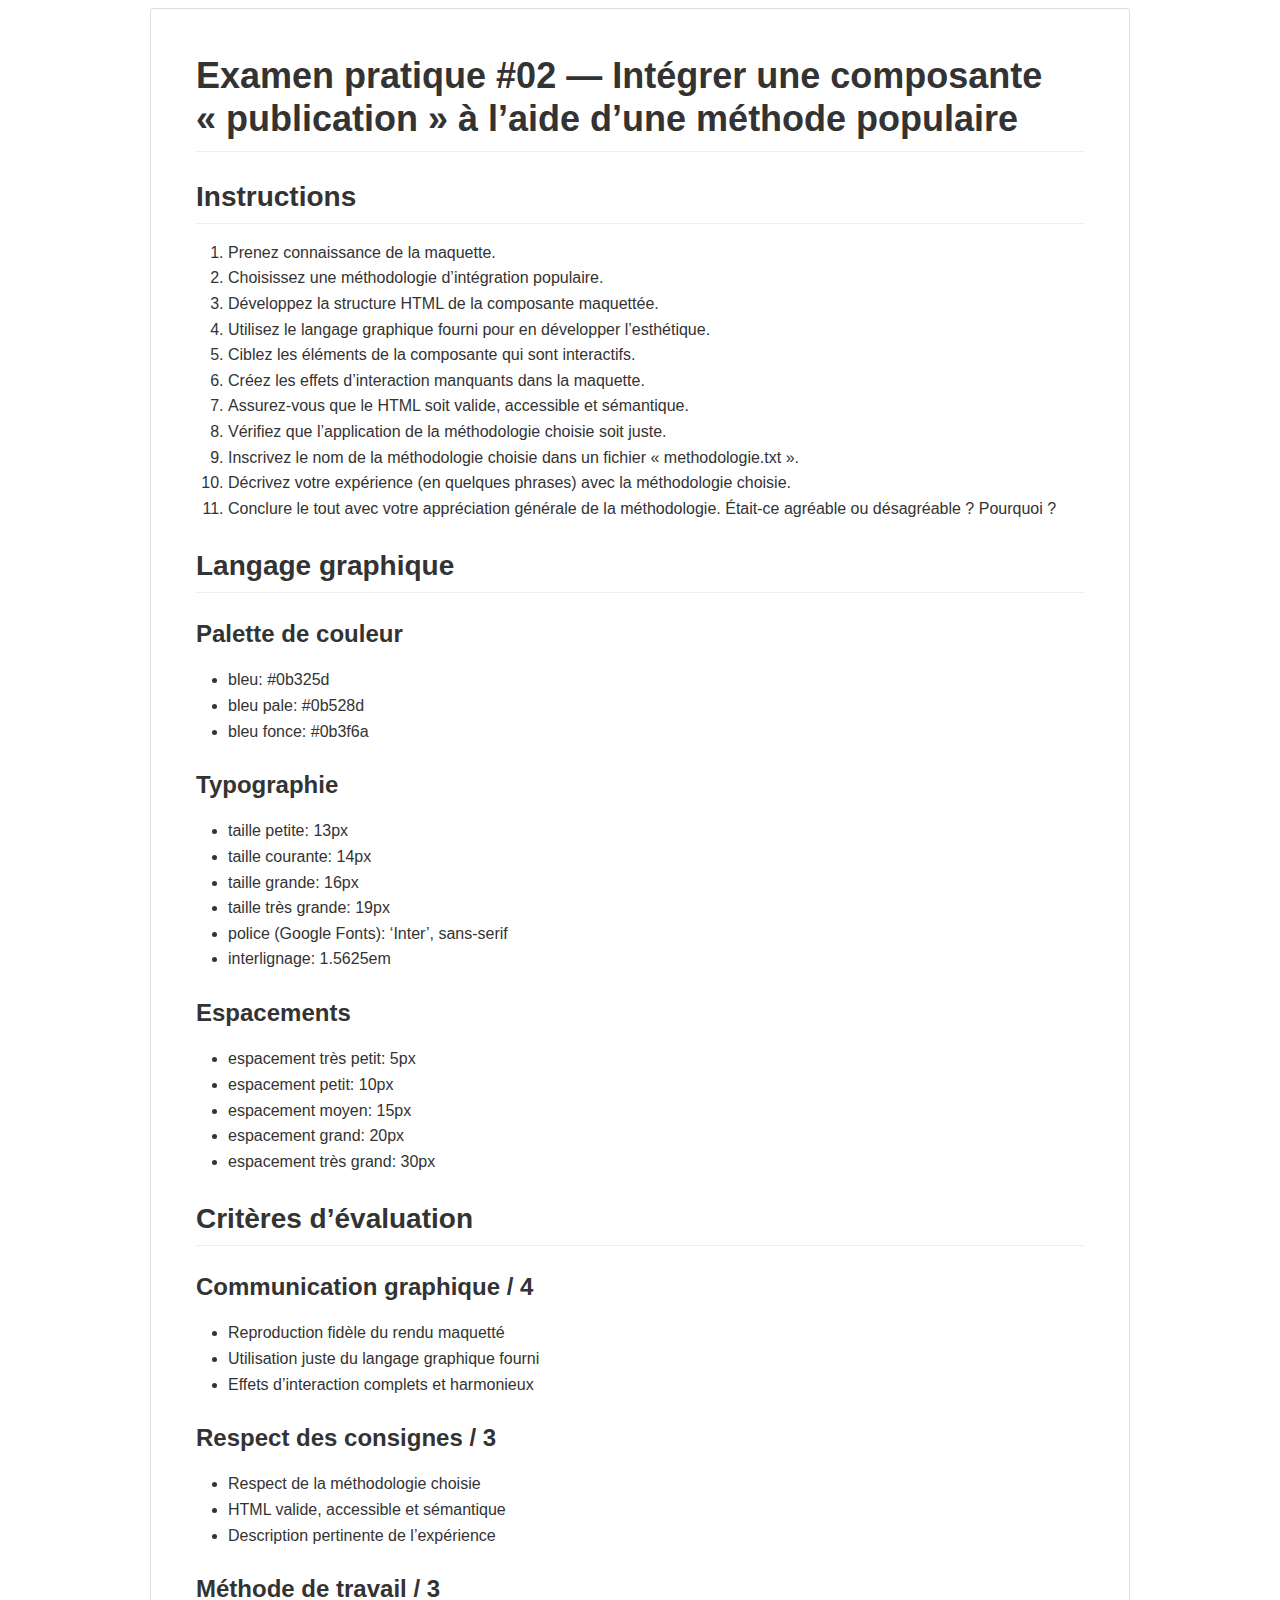
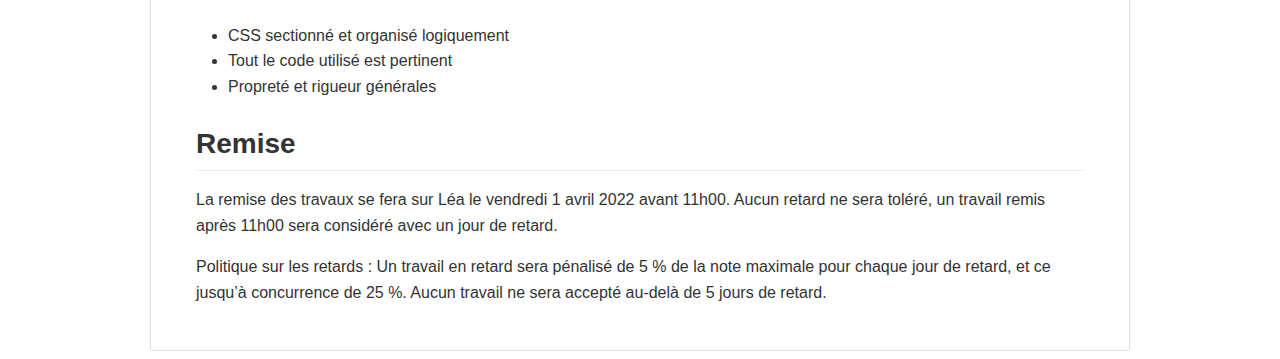
<file: instructions.html>
<!DOCTYPE html>
<html xmlns="http://www.w3.org/1999/xhtml" lang xml:lang>
<head>
  <meta charset="utf-8" />
  <meta name="generator" content="pandoc" />
  <meta name="viewport" content="width=device-width, initial-scale=1.0, user-scalable=yes" />
  <title>instructions</title>
  <style>
    code{white-space: pre-wrap;}
    span.smallcaps{font-variant: small-caps;}
    span.underline{text-decoration: underline;}
    div.column{display: inline-block; vertical-align: top; width: 50%;}
    div.hanging-indent{margin-left: 1.5em; text-indent: -1.5em;}
    ul.task-list{list-style: none;}
    .display.math{display: block; text-align: center; margin: 0.5rem auto;}
  </style>
  <style type="text/css">@font-face {
font-family: octicons-anchor;
src: url(data:application/octet-stream; charset=utf-8;base64,d09GRgABAAAAAF3EABAAAAAAq9QAAQAAAAAAAAAAAAAAAAAAAAAAAAAAAABGRlRNAAABbAAAABoAAAAceW5rY0dERUYAAAGIAAAAHQAAAB4AJwC1T1MvMgAAAagAAABLAAAAYLDF2ZxjbWFwAAAB9AAAASUAAAKK/hv96GN2dCAAAAMcAAAAEwAAACQAs//[base64]/YeBkCGfgb2BgYESoZlBgYAQAoLwJ5AB4nM3QzyvDcRzH8c93M8e9dlJKUbTk6C9wlpLU/gHUchAHpbioiQOJRORHykGi5ODgIL+mJaJobQ4zv2qSem4lv9J8bHJwX3nX+/3uXe8e73obY9wmn2XGsdU4ITs5ubnICdoeMHXGY0r8bf5FXHgppYIqqqmnkWZaCdJBFz30M8AQI4wyzgRTzDDHEiusscEmW2wT5ohjLoiRIJX2ZPqyWWNyrsGDj3Iq8VNDA00ErNtOJ930EmKQYeuOWXeSaWZZsO4q6z/uARHrnhLlkmTa+Xbj8/EWn8fn9rn0qQ+9602vetGzMkoLPelRD0rpXne61Y2uldSVEoorpqjOdaYTRXSosPa1p13taNlbm/9PIcIpNr+447LF9XehUJf/T3wBefOgiAAAAHicY2DAApigMPz/[base64]/0wKKckrBL9OL8gS34hC02Ugv4CZLbpWzZxKEjIhFBQbyeL8HJbS/oGOGO70nf9AVt7Xo4M9i1gX6L8oomnEpfy6SRKmApbYmISzukzMER6V0ooHzZogkl2NRpp/sspx0IvoG2Ap8pQSMxtaj6E9Oa49plcxT7SfVyLqbSW/QKTHDgdyDcSIaclyRemsExJWHAyKGVyI4MG6mK6VNepxW8pRkvXBt/6YxKHOpPT2WRbEOaftm0aEbFmYxLvbBh0awCUQg649zl1wGk7dMMr3awmsHKojlcM5+ERCACXeilWScQUSBoFkGzaF6197w412v4KzRzKJ9Y9IZqb3vt3XTTMLG/kOyfVbE25+x78dwcEhjaNFfhmkUl2/EZfszgQfoyMpEtdbyYgwdv7Qj5ZbVlU+K1ITbSc34FrcA7Pjxpwf4Wdl9O1SkJjDVtQSJaDmmbfV3Xk1wtKC3WMu6eR3PSFi5No/imoDiwRQD1f83P69qsZttREJ8tVOhxxbiAMC3Ct4WKRUsq1lkuI84sz6k4y/JNFedYvqXiPMvzKi6wNFQ8wfJtFRdZvqPiSZYfKDmMOxUCRFiKKukPuEEsKo8dLo8OH6aHlbHD1dHho/TwXaXRTOU1/HsP/r0LuwT8Y2nCP5YX4B9LCf9YrsA/liX4x3IV/rF8H/6xXIN/LJUS9aRMLQW184Fw2AQnSSVaT3GtVhVZFbLQhRfRAC1xShZlWJM8Ef+VYbD366PU6st0sRzn9SXXwyBjBz8cj8zx40tKXEns/Qg83T2uBN15onLe15b/[base64]/OgylFrYqjX/Wpc1RfRgLdG253x7a2X2SdybiuqVU681FZ0rRJBMRcLrD3OQVqqVAXVGVXYMLpcXBKlXkWTpNc1MDQw/1+jFFv/V/Wx+Txf6hIjZCzfpj+w0eVgDP1vsv+mHARg4MfI5RZcXkqbE78M0IcLVbqMXvz4lP07mLn64gJdAb6r6CpEm6PmIq6iic/[base64]/TxBT/0gQUx+rp5O5zPCHl12h4iFlVzpPht8U6x+KomNOAAAAAAEAAf//AA94nN2925MbWZofds7JzHPynsgE8gKgClUFgABZxQsKKADdZJFEsy8sVneRPTOs5rK7Z6arOeJwbjUc9q5Wq5WtVaxthR2WrVDEPsixDlsPlq3wStrVSPtiO+ywZYf94gdHOEJh/w1+cIRDjlCENP59JxNVIJtz29VKu0ahcAcy85zvfN/v992SCWYwxtpsgXvFthdDPDPw4gkTnItjJgR/bOIRP2JMScvEx4zYUunOZDpJh5NpzyjSJFksjOuMcXxXsgP8pay9KCTnd+nFF/gl/h28l7LGZQNfnWVpQ0k1GA6me7PJOM/SvflsctsxrXbbMh3HtnCxDzxl226WeratPGlxbkmmt/GT/4fts4fMYhuLNezaAefsLjbB+Au8T9uxmJXQduZq3pur/VlSzJLtGf7o2JjE9w/w/YgN2Q4bL665Shj8Ht4TBhNP8AluGvyEmZZlHjPTtD5hlmk9iLPW5bwmVWtnNi73P+1N9SHks+necNDryrSRZ/gbpZO93dl8piay21yrS493uCfnlm17Xs0SwuYJt0WvI1oP48B2E4lL4trBmiNdpUJXOobpK86Vb/Z97BbmhVX7THPkYc832UV2mf17i7+KsTPsuyzwfC/wnzOXRcqNTupcMWkpeZJwi5mGZZ7EHMfGDXFCA1jj7ITVmBfUvBMWOnZ4zHzm2L6DZ6H9mNmhfeT7tm2al3e2L10cDi70e92tzfVW0Uj8yI/CwPZsz3VMZaokrjVUvjPvTSdTDMj87L+xw9Ohmva6N/neDT5WvZQkBgKTTgpZXmay4zi+lPu4+klnNutIPCuv8kD69OaBvINnBzMaBxPj8M8w9/dZh3XZgG2zR4uHa+1Ws4hrUUjSGUjFD5mBHTPUc8irqeQpRsKU1im+b5vMfsIERkSYTxhJ1CNmWfwTxi3+IKZLq9msOWodU4wZTlWKie5O9+bT4RTzrF/L53gox3vdDP8z/PcLmcjy3/flRhgm+nrfV4aXeIbyVx/YGFYDc3wYXg3L4zmf1xDH89uL32LSMA1pPmemZ5jeKbNs64sE8+lDHvTsCZo9gQmVAqs0YKEbhCeQCtfx3BPmRLZzDAmp2VENzxyaTsc+qkWmOdCzuNFZ10MGyalH27VLYeCfT2W9mkpFU5X3MJG9+XidYy4xvTTFmL1U/9O0lhOZJL7vb2PScMFSK/DiHQyHLLa3Z5g+TOZsRjN6IM9l+TMcs4S09rACr7EJm/PxIrZwSDxmvG7cqyexYd19//fdD39l8T1mG8KxnzEzqkdm/fmZsCvmGMo5SZeinfOExSyJz2Q84zUWmbXohNUL3nDrjRNs0gtcknppaamXli9J6q3HzAqto/bi+7Q1wxbP/1Vs7vHi+t7eaHT5slJ7c+jA6Wgymox3L1+7fO3qldWlt9FZa2aNWuh7ylVuI46bNFF6RvIhZimfvLre1nlvOVk0l8NqXaZ4cr/fTw7kSJ6vvtmM1t82zWYfs5hg9jr95frDxOr529brsiMlcxhN5WeQ3KU+qrOcXWJXMZO/t/g7u9sC43E4gJq7t879u3g/qUUJjhtKJ6xhnKCdOLQTqXPBOEbSwag7NsS6wQ0TYl1wyLNF8mym3IpNC2Ma+PVjDHjgxwGe1f3HzK/7R41GrVbqqsl4hFG7vHNpeKG32VlrNXKo47RWr0GYXqO19AjS+GBESNxpdPLqX2svNazGMp9PxniSTuY9lU5IwotiW9/25ZY8u46Mrf72ltGfVRqss1RleEUrOwnFPpsZk0qPfcYOWQEtPmJ77PHioyTyDKikQwiXeEEa6QWZnRfMlOYLZjNH2c4TjLsypHriQgaZ8Qh3BvuEbNqDVnMPgkMDAInZal5uXe43L3h0iFBhIe91ob/mg/ksn43zW2I8ydT4FofZusol3utKBeOVDcYNqLRG91fsoBHlTdu0ZKgKDJdlcOuyH3jSsGuG4UlbyMQMw04Y7tl+FMta5tuOJ1whDEN4N4Xj0FeAGoSlAtVJ0xQ2mY6ZdF0DR31RH/f3Fs9CfKjfW2sHiinliMOIywPmcMUd0t8mV+Yp1DUM8inpCyFd0t/cEbDPho0h8LiNn7YtmO3lUFy6RMNw6fKly0mex/[base64]/[base64]/RxPhYqb5fq9lGTfm26ya41Dw3oFnrJNt2S3mutBt2HybTpuOpdBodz9PFk+XxeICGEDKbMxyQBWk7pcn64nUHxH/pA+rNycj+/APa1gfU+SkH1MEBzV49IFwyjcdf1dNttgG7OySry26w2+xtdpe9zx6wr7FHWEHfZEwDgMpeEATICemTlqxeg9KclhoTu70C7+gzw/K9db7yHTqSIb40rH5rn2xJXyb+vt+XHX+fwAKg00Oprw+1tsT7sFD9EgrifqlUtRnCQkz0J6Bkk4TUK107+tWkXKfypUuJHXE5gLxaGAkahd3FVVgDW1mAg9wFBTh8DfVhxHzieHLLVMXOPFfD+TWeK9yraWllaQjmwEVXosjyvAD/VuRrRIvr/iyKTM8z6T/aukPASN5Z4ljaF+B14krsrcUtjcnSBhkr7mOPDkFtwEi4OLG0tj+2SNs/Jp1x5HmMeZEHk4ZfcCaSuE6+nI1JPoWxmtNOzid0g7HXe5NsF45jRFESRYbj3E/[base64]/v6ERrwnTaT6DNALjP2O1KI5rz9KlPDCZc2XT4AIWuDZYmwu85BPO9FkQ+oBHYZNHtRBINGb1Rlz/HEY3sRoJoBfssHWMO4tEyWJAvD94aWvyOW0uqsXP/2S293ix6PfX1hoNkuEpQMu1q0Qy+8M+sC5B3bWNNYgHrYYSwHl1r05yUcl66zWyTmpqTmoJ13zlnmRHA+E9aNnJchUkMilKVVLd+AVm7nw54G7/XHXYNn0M5lD7Fc7nsgO2dhuS8geLv/fVD+60CoDawH+Ly3DM8Q3uKvPwMnchXR7H8sfgmr5pgEX4sD/BKYbNDMJT8AIzlMTxYDJBOUBzhHOqsZ46Zcq1lXsKEamRQwKyKQF0pP0k5i5j7jHuXBpUlx3t7NBoPvzaVz5895133t65vXMLIGFy9coQlM/reJ3Oei3So5e8PHrrfDafTfZu8flsPhhqCjLJd4Elerf4ZDAc5LvTHu6Gsid7Suq/0WS+izEnp00DfJgAx3ieTbJydAH/6GIQ+MPFwIVLzzKEtSFMXCzCFwAgCrr1zSQSpGgtwwAqEqKaAfkGvWpYAiNPKInzdaUUviSsfkKYkpM7yZaCrzcTThvEJEm9QVb5d/45LNl9rbk6bLjoJ7Ew7i65BiOISrrdeEzI6yhuTPdL3Z4Be17jA4zLjAxaPh8CKXah4WnpX71gmmumeQEoKpJrF9b6hhm5QHyHy9fxsnOhv3bBcCMz81mFJx5CWsjq3lxctzhkAFrmueQmtCU/1bDolb2pQcuWjCWABLGIR0o1dioK/hKzu6/HCjavs09Ubv9lO0fbJe29yfrsfyuVylHEPUtZEEWpgOuesWp3Am7ahmmfAr4YdrVX0O8W9HuI1UsI8MTnej9xt9zR9uL+y78H6f1j/eDjxaWtrcAn4LLV3wLp7bSLrIF1728Gm6WFwBGpblxT2Q7QO8kw0AQWPg3Inp6pl7nvfgFMUIyACPoVHQPD7cht/Vjz2eWg8bN1nbFiAesgyNSxpUexvSuwzUk1A7PbHOh7Ch6licMBfgU/xrnkXa5xh4L1hrA3kqRhSrumMRj5HB/ij+akC9xFqOt3Fn/j9nUlzNC/dUMaZhCJwzwU/qyPtXAPusa1LZhYxaB5bVr7sM1ggD7DZ8KTylt5kvCIBTwKTmoACYRYT2JOeAPaAZgD0NMzjxaLXs+2F28v3r7z1s39N9/oAXaOd69evnSxu7XRWWs3YhrfRr30/[base64]/FsD0S48Va9bvUtusld23ZtDb2TCzY9eckHSf7Hq2zMvr34VjsRjuxyw1nDIo9dBWpqHjLpOq50njPHcB3wV5vmEqxWgNcLi/bTlaZLBILZBnvCyOP7CCyY/JGKPyA2TzuaDYq87xFZaCgi8mokd1f4aumMTsESZjc58ddBtzGWlW9yX/LQISUMuVSukqBxShaXQrr0w3AGBhNChVoVc7UUrsY6HgjQWAUW2w3P/a60PrbYBXaJXWG/sfjza7FgNigPqzlCcuOQ2Q5zbJAkib2XOE4TT03niY/[base64]/xqm5vJOm6tjTZOif6cJsDvBBd0tgFxDZXWDvD+deNK1eM7WFf9sGRiNolyRvCuF0Utw2x9mhWtNvFrG7brZLjJmfz8xDzoyqOd7i4a5PrH6KGiVC4ntKKsQR74px53zDz/BE0HY0+Nx6QJ+3cZ9ao1+s1F8B3hjWR0doYZw3ZHewt/WRvAMOtNSbdZrPbHPm+/[base64]/UbcdNuhLHrjFefdDr0gcKtNWNadmEjcIqXnmFMZOU3oTEJYA1OFt9og36qtSTwHKw8ogKC37PpqKAwSWEowU6Xvj/Sayb0msMpQPUId8sIVRSCWa2DVzXCbtStDtKt3Jw0bRucGKwaw4TpqaTYmyKHQyPbpuNKnUQWkeMnhkPTGDcC6cZho1H4o07HcVLZjnZCz4lpyiMZYMLLmB/Tcwz79GNb8NEOqOdQzYeQ74eZbLVkth4Eo8ZaGK41zFaLLJfGaB/jOyHW1J3F7YYS/K7khCBAvxUHObOOMVQCk01PLWJjFj+KQNiiNEqJELi2NFnIA/scIFXe70muPd/zh1IOUwo8HCT+fYCkNMXNbIQZemnNGMCJXejyv1bipDnG0jCtZzgeJR1FPlcTnPYEnxOMAmiM3EGwK7br2o+gAt1PYKrdB+3FG+U3tWj+Ul99vKhdHPZ79bibTHbTuKa1Pc1ZQ0bANkA0OKoS4dCcDV5ZkVhqBcyqj3+oMN9TibmyNgt/C/SFk/qDuvXclWVa4uWlH6/0D+0v3oR88dIZiaGHFrPEiSxdEPLcBUFe93PfetKY2CRoeabhAiDSWGMz/E8vCcP8qmmIS1joELL3Dwzo4gPjQDvotCz8M/Y5ZiJmTYrGxtAJkryUhyRcX5yF64DwjUcMKusT0q4P6mm9V9fEPFOye027sStjuLTk3zBNSFLuelGadlJ1qajVippJXCNXeCGNPFfV6EXGlv5MkgeKrWIU1tfa+DEQi81OPa6FBreFEfgeBRMxJoe0E0vfLRMaJ9aLjUIr+GnEsc4wdde4dhhNb/PhPL/NJ3oBbvDlDj70haU8gABTerC5/itPd0PPC70Nbr323epp7tGnACGqeXwIVES85zKbsTfZTXbIXix+OLsmLP8M0ZLTGd8WvvVcQxFysTtAaYAoQHK2hAmXPyKZBZB9QmrWdUD1XaXcY+a66jGIqTp6952b+zeuv/nGVMcdrl7p98q4YhZQgF8OYSggA5ls5ENMEKxK9VLW3QNfxCQBOs5ne8PBTI7neW/YUz2MzURNhuCeefUBvL8Jq21BIEETI8PQVtzGTFxpNDp0z8vXLtlG3bEKy6kr6RO9z86/NraEDEmipG2s4eMJ/YZTOHyz4dEdr17bFmMpxyBv8vrKN/Qa+cm/qDAAyegF1lm0CZustZu1KPTIgxgBHUEC8oyTNsKh0nQPZ5nKdhVU7AanlXqNzyEVYnhbDOdt37END+jXrxmGaxlqkGFrIr+8I1tGIGzZsnYumq7t00eM2Dc8y1RuYYDpFrMrsi0dERpt64qW22U8dZ39yuJ4zRLAy5zmGlbxEPjuLrMklxbXloQJDc1IjM/[base64]/Wa2WaSRuRJXMbOl3gqZAn46jV2g19ceCEXAbd9yOy9Mmr+XRYJJSJFOSE8dp8BajT8oEEEMq37KQVjAYfqJ/iRmpFQUBYLPtJhbeBDk/ChXXDHIncfYCQjpy4OISbzFXtefMzi2PuYebF3v7343urGmAtJ+5Pb2uPFG/V6FJnmjTdAScuYJzjDRYqUb4Ea5vWsDsUdJRFAAjn4X4n3zstwOSFtVQXEKXoul/6VvXE6WUbPhxMyu+ATuPWLotPZ7gCNt6NoKE2xD7kuEu3lHy2diRSdSMoAOkUiJBiuvEPBjU4y25cEPPiZL6DDvrp40MyFacEKKtmBuBuHoMp3CTRgeT7HAoYUMZItAAtyqjNiVhgZIbSPWjwm23MUN2ihxrEWKh3uf80SnetcgO1iZZXC/F7efGmRhqFf7mMZC7tPMf0FAHS7yFIS9MNLFBq5B/uH5Qnde75GO62tXW37aKgAw6ZLP0mZNYOlORuOqqchJ8fJZzoI5FgmVlxHOhKKmFsdLgydD1U6UawgSQIgKEcJk5t4ohTIvPapGGd5YGe4hQCkCdkhxAjLbBlPdCDn0Xkg59y9FoWBr0wwCNd+2cE2IdpIuIWGSMparbY5eljGpj6tmfv755iJ5nCd9dkOeXIiLhQ/XK/BcFBQ9d4W9w4u8vAujKf3grmW+6LGfWgnXz2PeQT1FulFErIgfM7CkDxktqQMCItJ35Lk98F6onQtKJbjs+jEmSK5cKHTubBzAVx5OOj0O/1ed3NjrRXHcX8LN92EEGSuo4qwrJSuM50P9ygQl0+I8oyhPyn2uC50SPXdSBapv+2nhYzOH44qhukPIx2go/f0vUyWl/Ocv9u05z+GaiX8D7QzPxgVTjSc6dvSd47PPYTu9HDUMTRXkyJwOg+J3HyhS5x66dbSaO+Y0N5jAlpHKYAxiddK0G067+XDdA7AoIb5VJE39EDeP+j3i2Q/dZwrxb6ewFEn7Sdp4jhR/[base64]/16dsvf6+9KMp8gJe2mdT0NstY/nZCW93GrL2yzY3FmqScTgKtB9Yyk7TcaVG5gKHDacN3sOFOuc/EJT5lH7KCMFqROwY7gGy55srXLw/01/dmAGVQ+kMF3Q+cPgfaxDQM903eoqCETExe7xR1PM7bxhGOo8VNo53jQb3o1LmZQBvrPCiyxxfYLvZ7wd7BSviA/f7i77YSwWx+WOcM9oc9Y4AR5lNmeOSihWL3Pe6fZrzmC7/2rPL1El20mbSf4HfjQMWfQycEoRN8TolmkZdEJykPmWeE3kmD+zXhH+POJxvgi6N799599623bt7k7N4H9z54//Ddg3cP7r731jtvvfP2nZuLm4vbt/[base64]/zz6TBTi3vsqPH0rs/f42W9rNPmQArPbHEF7oQoho/+CgX+m/MhdjmYfx3uJt8i8qQ+t7SnbSysWBcnEpJc7SBkEI65gBoGKiLXEEpN0u2gl5hieTylWAXXo1F4PQC8Gbg/[base64]/+NbC9MGUStz8jNmO5PYzCrjIpzhyhz1lFgdveAZbHrhe8LzBA9MNiDULF4ta+K54CrmrRXHtCcYwVFGINVznECPnJIEScwEzPmcU7ThmYHOgWL5x1C7dTd9f3R55ObFBfvqztihO9Sb90z/CNhc/oM05muP/K9je48eLyebm2hpnHz54793Z3s725nCzymkt4/[base64]/ZHMKxzzCnaU+IeX1gDFysOB3cyz/pO+Qc55cVL3uEEue/igAN9djQRGg90ICVcrXx3CBh66o1e6Hrgv8XR7ZBWG4YatW8XLKzXSBhv7S4jdsbrqwvKZruORpNwR+h7itS35o5rjMOSUV+0WEZeqaFKb0mG97/gnBWEVaSwVSHRPAlZScrpR8jOOWR77XXU1Ap2ynyBv4F0if1WrkzStzzgmb/qzE833wlDBMkrDxUt55Z3s7IU/EK1nn7pnfgexDCuS5zrbYXmWx/8/[base64]/kyZ5zYMj7yccVlKdmu0Eni/n6VO76dUOL4SEvTwzIjb7v8RKFT8GbJWRb5fhV3P9PJ9yvu1tJ6+d9f/[base64]/OFCeZ5im31je74f0TqaJwHl8oKm57m8u/sI2tzk/7IXAacD2kkvxLMC+Yqoo4ZUpj0iSx6Tw5EnEfUZ+qZOQO6bhHMPGm4Zt0lOHjIRjgMq2WpwRmaW4b6vfokzZjfV21oijAOIMaW7yorYizUNtG84EdqojPmQqIMugU7jLpx+XOp4cNFSdkwCxObdnW859yjyFbk/KtBBIJTSpk/Rxo/Gbwsy8CzWWLerAYeAPtikIirDvZJySp1IYGaBewLooNXK3/24i8noQJO0K//lsBL0CBL8IzyhHXXOlfT7TqEgPbkuP/UvfMfR3zvhVTdMUiOBoNPJHVV4PyU0NSmMNjOPzxTfJ3ciE+dyDrXCURbkGpH5Pdc6IPCW3AcwJwCSOCxMDhsG5zoUgWi0psZWzfm+z02pmadyIoY4jwF9lshqoySt+EbK/5DVIl2I1b1Qhl481vNRGUudA+n3KJPWdO7LMzNXJNj6940R4uRxnC8dyD7q4WKSp/XK+zeS6PvRZho2DmqWrqU+fUFB9QxN7eRdSvI//[base64]/NVRA+wgegcYSfCEq8S/Bvbp6D8h57PZfZneZ9MJnyvQTvzPBetKAR1gukRgsECvOgP+vTtzTfuQO9MaE6vQugN4NIMBUCLRqHNAqUMuyAWlB+wonNzxJ2LEseQ0ipSEpaR21oh/HoyvZWpzVpT7I65FNAIzRdElACBAOdsJelFewjetrI5jQaFIuc7s1TKm7BR2b05pRyYTxPFcrzpW0Wpq1uvPLcgqEKakFgh9i+rWU5eeW5PB8jqnf1yE8KzWZqj+gXlGhhHZ+Ffc+SX0sLQzUd8zP7kk4OOn6HrvrmPM5wgLErOdmdxW2IDK/qN2EXTB200QWqNsX/H1P8/yipuVhJWb2WJ3no2ZEbSYMpAc2Agep1aQE1htW9mlDNQXfvnYVpLq/l446mtZpcizOfHeXM2//IlYKJ0Utp8G+2206apvh3yCdF9/TfqfyzJaakip/R4gqO4C6WnT4OGHXxI51s/YgG8hMatgf4oQJ/[base64]/WseA+f+Xep0xZs2GaWMn75vlloV8pr8C8I1K1fmd51XO1zNMqj7mHFfoV/tmit8Ud9xqPale5ZV7iYfABT7NbnNVv8jhRh+/j6O69//sO2OivtrjruC+YYzgvyIhIEFPf8iL/GQu80AueMaMAFCM5xCjWCGGVNY9PmjR2vmkBJHsszDyg/oylPEufYPrrrFF/klOCbkLlAkRfHrEkiT9hcRI/aC9+7fWbtXzv+Z/gdh8v3un3i2ouHxwdHrz37jtvv3V7/[base64]/6411dEemY50QRQGeea6fEenWTy9kmCEnSjq7GQVXTTy6Haa2rLW2Yi9MDWXSoyqf8CwWEAEFD8tKQEwkgPAJJQwKmwlgx7N6A+YZWIYBFQgbx8s4WMDP4gPrazFwPcBMWSs7XB8Wml3W2nG7LDIpgz21V0ANMaLhCrFUK4/v6xKjTklkqvDenRJ5jPp9Cl5pwqOrjajWSlYYYFnhUVU2v7bG6gn7Nvse+6EYlE6n/33EmScM9oyRQnpKxNt8yizKWHxGGsjWld1VjazBZGDIzyHcSa2eUMlFDcTvhLwyOFDNTVPiputsrbW+doL9aRXt1gnscAGySEQ0a+TZCXVj2EgbJ9jTQX84OAGi7Hcv9E+w793NXvcEDHmzs7V5gqPpXNronOBorl6+dvWEXWGXt69cPsHxbV/c2T5hl9hFdeniyS6nBNZj3CmaFMWP2ot/oo/LY6TuTU+QY8P1TPf0z/yhPV58j1jYD09/8P3vffc7z7799M9968nnJ5998xtf//STjx//yqOPjh9+7atf+fDB/aMP3j+8d3CXNMvLbH5ZrvtSh4WK1WWNehz6hMPbvD1+tQAgbeiEsEl1r93ulWNarTipX/f8F33tvq5Uk4ZvJPiXd8pqu7OCZl9H1vxf7OmBLnqTTpn37RzMZnd8Kpo6c8P91Edn9oxidfnZqvrO4imjXGWD0peAErFcGBSbTrezPWl/HlLxOOAzFAgEhgf+mVedgfiCgzoOOZMdcXTxYr9/[base64]/kpBAW7VvVaESV+6Re3qdX9+XVoPtyX5b7sD8arW7/S9vO2TuLt4hOwWBACihMof0lAkbtp+xCntWTn7cLs72Soi93I9HJded7sq4z8lb2ReocnOuLOUwtGBWBc4vIDYg3N8pojkVy90oQJ44nsyUP0GlVr4Zv+knS6YzK7Uo9A0WxXz1bxtL3K/tZ197Mf2fx21VKYgCb7SupfPmcmVhEJvmaI8miU/LHOuSPhb4VpG9hVy0q4xMxt5SwSMDKZJyoVouOWRTVHie8FtWOiJd0tjrkl1n13ep4GXbC08SmTv5bHSyb6BrhvAQ/E1V603BLvrTKH6AXOvnO/O39bR/HS40ntNusL2dAsyXH7APBSra5WF+JPzMdDqryIF4KQ/eJuCR+FRdc5tkYzNc+k/cWb/vAv/wQ64sIwHPKd/vRMppPU2bRlH1pqsgxksRJbwtAkXyDWkeuVKPSQQF0FbqLDR2Ff+BvU1mh9CHGhHccne9MvhsL0tI6615D1SO/vfitmDs2cBmU06HFge4ccU8fKpVmhFRe5SkJIAzWDNxGxtC3Iv+kqiMho+iqQPtAqd+NLkR3qBDdwYZJ19FIOezoZXNTFsEUk6HWczphQ+Xn9VPDAWjScFL5i/Gvzh6V/5/[base64]/VzTXXsmjGc6vdJwsc/qaWp/lUFLeE/ma7i7eWcvrBrTPoWWCANwlGRE6xYBi5jqQBAVE+WIWP0sY44BNOgPKZVgDsjpoqkmZ5LMdTrm43Q28cZvn1/k1PsPUyh0hQlOYoRCeyYXngTOaD+XH9frHsiWCQNiB4LYNg1vK+1lM97zvQMnA//7i9xh3+IuUOx7IHovsiNnPYdcim3bXj0z/tE7Jl8oynmdkyUNY8oKHBAKjk5z7LIj94KTJaywWtRjrQFKZjWxwaltxouttEk4FNyVVP28Q82W6/nNaxLRWuyFV/9OqKcJPI/GaLRQlKyjbEYxWbrc7B9B0UBIHdNPXVK2ouHtZZ3Red78G7vBvLf7KGve9Hc79DgyMcbjN/[base64]/zY/ob46D5TUfQgatchz5abajKt6GW2shqU/dVkRRN5DqgCioqCR30mkLoOxyW1KlT+F68ttf1vXzZTFPngnwMu1ZS3wga4FztitxY2yAwGjlhNU8EMlI1XxLHkMme6kgPVF3ecIwZjkqY974xIxTM5HP9U5qukQiuKOrgFOkv1OP6w7DZ2Yiuudfthw6my5D1/X+9CmquhW3ohN3dKhWRj8IEvribmS39W7UGZZkQe+sgvzWVa2viC1lM9HUmQE8TMhr1Smm65v3zKEyKDSMtytvK79pRb+3safd1YrdP57+ZWMNF157a88/lKOyhuLaZaGgVlmDEIdUd8+S6O+R9QloyoRIcdOLY9zO3KiOsYu25kta9h0asB8oMaU0KQynYrS3A4bauR6+va+filuQPmM1DvlncYkAvtB/pLJYgSjYVDbkMATyxQ1g5pHLDvtnTWRAIKoafcJSRWOl2hFPn83argZJDysq6DvOxtbnj+4VNe1KD/5CW7vYa4CzNWlxQCIK4NoOjBqHk1ZDhOiVrPxNhp6tvJMhZzyIVU2nw1lPhzMb3GM7HA+uOlxz217ymypOHKuOGLl+UVR8yh7sWkoP3LaTrDyvMyZFFW81qki6IQ4LxETgwndKHJp2MKijl+SkoMtcn9TfoPFyvJv8vEbtmmcULcmJW114nLt5Mfd0stPMW/XXY1kQ0cF9QSKWVfn6+4xqneb64rJUhkpSA+V7GuHdBbxIcz0KCmhV+mzETD4BmRh1xvY+8KwPWWITr/o9CnhTPedgWa2fIiQFN0kCWqY0DqWZImxyzp6yisLIXWbVF3RzAxYdz0D/F4YCPOg8vrjBzgBD2Jup1TqalGqBPsRWAgskiYjZH0NcSTlWiut+x7lPOPwyrqp3nwImcDh4dEGp1YEO5wym4DJ6ABH1IyqYfv7fofCln0JubPqPj2uQ+KFJB+8Dncm8qKQoUnRNjMkf/0ZxqJj+OriAZQ6FDDJLeVS83suNw5W65iWgEpxaXJTPoOifEkTRVGUR3kMNjWu2ZrBKJ2OO+zNdc+N+VDlZCg/q/wAo8SXamNDJX6HEvzwtBgNNjYGRfGautXHi498B9uzzMAGt1MSyv2M5YEWy1ObupKYvHQEG2TwdTiPnUXzGDsnJ55LPQPqTtn1QmfHUMMQleaTpddvvyj6RTGjerBOSuD9Pj3vF2/qF/[base64]/lk1K3pl56py7iCr7HAmuPnlrSC3yTmr9Z+sVOsmyuVGZ6rFwsXuaHA+xWl472cRBunbFvsg8xkm3WY3vsPfYVjOd32F82/nCx+6s82/gul4CchfG9T25cBx5R67F5+MWz0RUzfXAwC83GbiDa726KTZhFq4pV/A/M77Q6fus5a611WmunA76WdtZSgMh0IzU3nrMgs5zgGatZkIVnzMASMgrMwCaX7BkjX97THreVo+xnrLmerzfz5yyvr+f1U+aFhDqfg6htZJ2NJ1B4WZBmFMGVBiXnt1mx1S5OQOO2NrtbmElbqEdQEOvNzfUnF3iD1aNG/Qk0ZRTG0bf6PGGhl2je7QrH/RZoiPiUgYR+2C79v//4FziULMAa+FN+LCGO5X/8JY7FqiXP/5QezOJ/+mMcx6bueven4kAeP368+MpHH929O50axl/+N//Sb/7Fv/Drv/bi+en3P/rOR9/59tNvPfnsm1//9OPH5K+++5W7Hx69P31v+t47b7+1uLX/5ht742tXd7YHF3pbRttod7e26slerTbUxWuTN/k67+q0myk1MAAa3eFpYzIezfcinlIFfaM3bOympHXBH0AP1C7ow3AqdaowPgrFtJs2dunpaELNJ+frAu/38KmbYrLOJ0Q1JAWXKmrRuMGnPXz3IvUBkoZBTSaheyeG7hgkqQuQSWWbCXU2hCk2ruIplNLA5NQcgPcN04ft49TY0DDt6waXCobUMpWwAOAUtxxqLgTjDnBa0xvxXINDE/MaeDK94brl+zbYF/Fek9csky/rbw90HXyDNVciQP/J4nddHof8MOUx9YNyao73DJqwwQRl/VKmJGUFxn4Yn2TksXbIY11jkUutZJeNBBOWGkmqM90YZbpBAmB9VkrKLcs+ZrZNcMq2jlqtV+MLrV7rrP1vTG3NKBUhryrNS0fdq33WzgOY1FGLutzl1b3mtv7orP1aIivwoWuDZOX7by+T3/Y10ip0VqC/2k/Eg6BTR5E7i9tFDHsPo092lJYB2DxVQpiGouJvDak12y3LKctgfNxo5Hma6nLKjHZ8no2pvcaefry3i2ejtHwu9sbrgnqjHBxw9Ybi1e2BPxrBZnHhYObJ/GPSHSpFI2+kNmYJeQ/P93eZu78a3zuL7YlumdT9P7OGm/iNZyyp+clTVgv92lMW+n74dJunfhCkz4Y8CuIgenaRx/UgfnqJ172g/pRyhgTlgptCPmVUOPG0yy1DGdazHleOoZ72OUit85R1srWi84yBva49Za2iaD29wtvN9Wb72VW+vtFcf3qNb+TNjacXuMv81PVPBpAsjwXe55u8qrHaotKyzOAnOzxjRTMrTi7zZjtvHuOumT9meTM/ai/+l599KH4aPP8zciyPF7/98OGHH37wwcHBzf033igbL1+8uL5WVD4izh4+evjoo+MPv/bh1776lQ8efPDg/tHB+wfvH957e7F/9+Z7b9x448b1N7/cqLmMIPU214brAyrOaDW/7FcqYw6j18QcVt2qP/M9KrH5Ge/fqZqAld7V4tVnLz0fleuTXOX68upzKb/0kdW6x3IdpOz9xUGa6NxVitwLnbpKvVlOz6JCrw/FNOq/UDQIimkZiEmdoXMehvHxbJlHUOahLdeljp5B2Ii2kMS5lcR50O2QOHspLxA80KZj53y/liLw06buddGzl4ceBAd/s9L1VyxHzdT5nZ+xfZ2RSJ1GPlp8bb0BjkA1+h1AHuNQcbBnKe7pe5gnKtAnzqP1naTgBGyd9ltRqx5pPGBsayNPk1j3RHQbXbt01VSNjaey7O4yVvMya2pOPo7JePYZKWe/rxNQm00YRK9v6DtK06ZaT1tnpXabhqfoFAy4X+HBno5cbLMx+4uLXy/SJPItixwwsEiG+Yz6hBhk0HAEkpqneMzxnlBecNlS1QIesrgOYfrKPgm577r+Me589zFzffdoZ0ewnfEOEMewv0y3ySkSXgvBBSmNINIJf+dzgClQQ7qCzs1zHWYaUID27G0K0q7zRKdszEybLuUtlrzVbZIwgeNVku6ay/d9uZ/X2lK2azvtsNEI28tcv2U86ufUUeqG+LPSrfvS936BeshCz8N2UfivfHew6Fm6HhLycGCW9ZAvdSqtEobLynaqTSu2q/ZQ+nciSODspdgCiOG+ztUrnDx3Omfb2we5pM8JXb+mPXNlYl/SoQ/qzxnYo+0qVmGy0o8H4rlF7rrOnTID8HV5ogdneaLz3vzgoJ/0q3VcxeooU/AK22U/XHx/CGw22GzWHC4dU1Ar0kPAvgPANSrUcKRJ2c5COuKU9gfL+8kyeulSaZ8tWAmKqM8ONUiyLSwbgkQ7ly70oPSxyglEZX2Phk0336I+d8uK9UY2IbSQ/7S24R3dGFz3CLfC8MbLzcL9sjH44KxR+M1w50tNw0sfU4d9nX0A3bUGcH+Dfcj/18VlF1Dn/pFnOO77U9FIZ5xFl9JGYprBRUPUpTz8gNv7vNHlNaOiws+Z7dB5PJ6zRhqnjfh5AVQaUGlpYEbBU3Iqu8J4ksOAOrbrEN2IozQm2ElRlSeMZdyqMYtcD9x8hEmre0mdujd4yve+VSVcPSEn0CfkBHpQ8dYfvXa7Vi14/ie24cWLn7VNi4rW/qVvFBRqtrW1vs7Yhw8O79195+3FrZtbN7ZuvDkngnR5e3hhfXOd8s7aFBnHZNa3elvduEnxcIp4Ux/vcZ4SgQErmua7jUmqqyUb3b18t0wDnJZpgIPp8qNQ27s94lP47JJlQfySUNpJQi0Rw1CJmpAml5nnW6Zp2Qr3lBl40ZHEXRyJRTI2M3EVNhkgLTQMVUDXNbntkP/QAgzD4Vmmk1imXacT0yx97cve1E12tDis+dSONeamlSXCMI1DKsyGpTpL+niiypx69XKH6mbRqK90qbZf16Uay64r1d7srDvvdqconEAE3kp/[base64]/ylMqbSQmq7ZeFLnDBYI5Ee4L7dkFW8n/Dj77C/xf42+4fsHxu/sbj/dz4UTfuzbx7cvHFdGnKPe8YPvj0yhPe3+l0jSNpgF7/NefhX/21R4/bhf8Nb/y1v//6xyP8ud37Mm+/ydMCTX+NBh0eS19x7pRfqD5iTFS3nGbOLZk7uF6toYiSV5VoKA+ymlpuestS0Uoo6y5b5FBgrl1SibxneKeCG5enCV4sKX/265ddPWT2x6skpSwIroRbOkRVEpywKrYg6OXMrJOmqWbx2ymqxVYtPWRz/aA1GsNVgLUpHBpzJn4A7Zk47e8IK2yoeMSARGKfCIpUaYcf/wS+345ZJkv2vfc872PMf/5H23JJU9fqvbdcX/5D2OnOK53+Wdpucerc5++//u//6v/rDf/QP/uDv/73f+y//i//8b/9n//Hv/kd/82/89f/wPyA336//+R+efv97X//[base64]/XQIC4FDkdJupyb1PZL6j5eVPdEOoucgtRp2uTVhfqO6SvXfcUFmAmpNGo8Tu5DUb6p7/S3TDNuNtuGqduVC8rLoi7kUHMG+YtMbW0N834zjnL9cUrB8eiGfscgFyV9nE7vQz+KLXL9SJRt0qu7src5MUD6TaFjy6bQPyDKN6lDEt3h9x08anabQ3qKr/e4Kvd9eVhmiauXeTiqyr/pLTaHGwoK+oBOumMIuRJDBqEEhWjszBpqONsbzofLArxl+D8r31DV/YGiAqS6kFUewPUwNH3fdF3Lca428GbNMmMc41k+QHgRH+gFltvxLLvpnOd0PATmn1OfQkA2azcUjrtD3RYPL3ObqoBNKjGn/[base64]/q9CCJboqzZI/DXtnN5jYfT3Kar4h3e1gj1FqYgEo+pVZ5Kr3NKf0GBIqKSuh2uz+MhrepWa0/9K9b3PO4dbm8cy+6l665pju5ZERGZF6cGq5R1VM9fCmna4N6BUCZ2YZtPQsgh7bxFAuC2fwpJpcaZwjToXIGh5rfeKBjnq2LtqVy5OcRV66rjnGnyAWg3KNlohZjG2vN7PVpWdLSZ6CMdS3uuf9r2XxmNZG2o31dd0Azt0vX0Z0Sl+2PRrPSH7YvV/rlG7rDc5O9uZiVNfQmEW5xeH5qEJ3R8Lpk3jfjZWrODi+TWV7J5wWhT8wgMJPts5xeEEYsGGrvpPfkvO7vM53Xm4MZ/mDx3QgLIYWGEYdZQ9BqUBB6RefqEMZTkFwpdC8PcE/z1KXsVtN65iwLaOgIVkP35N8qRcnP/ZxC5Evvlvdl75Y+4xlEKM3nOuPtsVJfVeoalfPjv0OVvHfUVYXrqF+m3SZGeu5v6LAR28YRFYv09Z4KSrEajbZXc7uph2XAdtj/tUhtHvidiLIKDzdCEa7jK6I6O8rXyowLw/KMpzVueZH1lNLjXfFMF5A+1Qi/rBj5nNLkAs//HD9rq4D6UjjUl+IsAr/sS9E+/1XjBf2o9YJ+U5Z5LLLKY/llf/XxoqvUzrK8Y3NtmTgdq0AFsW5ETxSxOs+i9v+kuaK2bUPdtk0t27blum3bfDKm+mpKlsZNFMmIsqf9BPcvPekkSTKj7mx+9HLjNsZW8+gCsKf9xZuK0imopR+5bp/rJGidwGJUCSy6TThlXFMSAjeOJltxb2+sxb0S8rJDlMIt7fR4g1Ot7fwhxFxxC6olEKYNGaccZ2GumULngexY1lVje5u6Euse6yXnzCmuwn+z9C48JcKgyztCZj5jfuRK/xlzbelC8qW0AXklD41njHshNI7nSE+fPEXqk6cEUgWn4HVg/Cz8nM6TII1InsTYHREc4y6g9RuIZSOeZ7/I1qROrfUkJ9j3R93e4tuUB/fiT35LQInXLl4sCs7KEEUxLM5PKFl2660ntcB3lWWynOf1s/TnamarjphU+Z9Pe1Xm6/J8O9rvrRP5/ZXindHsQMpl4T+duHWkLzPouLO4H5179wqbsBvs/134k5Hwg6wuLF8cljPxGWQP0IqO37U4NYCH/V8B33QSnFNmA0TQ2CjLo0FxHPWU3Jwhi55QW0U/DMijA4RmPdFlP4+o7OdTKvv5sL04+SNtApz29BfdxuNFi5ojj3fp/Ea6u3dSr9M5QXRlkS4komGuBjkf3+SyO0wbk7RBzb5pEs7up4PxfNBVg3Gqq47SDrlKZtLpOGWaW3dTyk1p7ydF8jDFSqd6YKz5ofQsy6MPGHSeDWqfjIuuv9D+SSi2n/zkJ/8U8/FVrDr54w3tx93tcHIXzKaDuewI3ayTqq+VxPMsv8p1p91ZJzKVgjXmPnCtJQNXkeAa5KTHajdrwvmqU8BcC8uKhOUQlwqoTT+wovAct2kZ5MMKhLviz6nriuXvL77DTGFDZdD5e6FXyc3rScc7DbjnSo/mik4fUSpk4G/[base64]/47Tr3/vDNgYh8jlWXYNWdMB+2w4+es4CHXLcldXlIw40FAotg04m5n0EXKcdTz+switA70dmJpZ/QOXB5wPgTfc5pm/xT+KBeEupjLB51v734/Odvw7Qx4X+MjTxejIMKRM5no6tXLl/QxdsaOtf868H1L0HJBpVw7411b4EM/[base64]/0uB1YPk6ZZUC+lPzERInqXRv65+yLaH77Uhs9PRf1tYeLwbTKfn59yY6eUen7vS3yqK7rRj6oDuOaykZkO7eOK/a4HahqahpdUqnitgDH8Lry/emZd8eaI+IA5+pCbSKXzbxlWc6rOpipStW3nSSmePsJzOS6VH5oULLd5nbs8SQZT+1lE0pZzegvgRUdCEOyf9wD8CZlN1zsHBu2vwJJYCDvWuNJyDhTxj196SkXUpXMqyjPBuPtoe9rY21DMq3m/[base64]/H5H9y3wnBqouWfKFU5QnkNgk31rcSLpDMvVKS5AMm12fm5CiXVIvZBN6wsPWhkbKk9SxqgumaKyH0EXUxtkxzyy1TKO30hq5HjZtKnExtfhbjJdqtK1Wd6bzZft5zSlnxaJr5vNbRreyDM2qQHjw2LU7xcjQB9K5tM9zEd6/6WuT6Aen6GOIK/p8959d/HtRhwqkzSkRnvPNNh7SudDUmaVix1gRQZlMaVBxZQubA9VxC7bcUtVLdDHtECPzrFzHCfUyb+xG2I15ll51pOpLhxK1YSSqSlXbljWV+tWPx+ZzoFhigZ2/PIV1TmHzLBjxtVC588V+iymvu4osZQ/0ofkE7qy2A5c8kXwl87kocsLsJLo9GaGeBBnzVjXmlCPaQJrt6mjPZ2mUXank4cPTYNO/[base64]/[base64]/dsbrcsLg99K5W6e0QS+FHQX1uTdSNLkyQIJltXS9mmsexqW+9RdgsVTxnLs4VTlzfqeEj5ToJODLcsoMJ29mjIet3Y9/zAVraazd4DwlrmgzGtx5TOT1unepcYICOlqlxx2KgLqnX5+Z20igzKjmHw14v1stnPazppVd1+dIKMyqt+Wp9eNc2r5sA0u6b5qe027a01/UrZo4krB69s6N5aP/nnP/m/ARUeAdlNyeeoO4Jc6ayn0vKomIoqPpanhBfkjloV6zjrYKFrJwzVCqWK/L7l+Ut7Q9hFADg6CdNUO4bxYINnk3y8wRs51ecM1Tcsi87ACJBGvA2cTFGu8+te3B06Hd/Z/jmfOn9xoD+/7PFZzgXxumtszg4W71KjLcuhgl/Dsg1i09SygXz4VL1Lzn06f/qXzvY030smuORNOifd+lkdX3aL710V3VA0OmI8XD0j98rjnM4khGdrF9dwvesp5YVJWN5tQaZx7ZR3hbqqhNyTD/VHZ+cfw91If6K80vk99PpbmcMb7Ifs/1i0O9y2rqwL1/7B976xb/pOagmQXi6UBZp1EdD1/uq82lbFEcvuVz4oo+95/lMsWYJJuvOpIKpLWYClN47UIDU0lR8z6Ung06Of+4P+i1/89x4vGt9++uTz468efXBpMi/FTJ+p/pcVs2l5wrKGxmbTPTqLMJXPUu/hdLI3H812y05SsKohpwZ9eBVLgJTzbL43+8UFtEsuRGlQI3eK/FHreC58HRfT8TvB3TL694vLcE//[base64]/QBSX8AAAAHicY2BkYGAAYv51H93j+W2+MsgzJABFGC6vbJwMo////f+RIZkhHMjlYGACiQIAcd8N5gB4nGNgZGBgCP//kYGTIeH/XyA7mQEkggxYAIRjBRYAAHichY8BDoAgDANPiH0n//+DoiK6SZxeslA20g4KmYPSC8SFqRG9nnoo6vrjpI+EODPu6N7AnOe2SSX5e0B2esL/[base64]/4gOiCkIk4iwCMWI1QjmiPaJEwkbCSyJT4lxCXYJiomxCdUJ7In9Cg2KFIolijKKRIpjCnwKj4qkisyLaQuOi6SMBYwXjCwMRAxlDGwMc4x8jIGMhoyLjJCMr40CDRYNLI1NjfuOD44xDkUOYA5xjoqOkI6+DtCPDY8/j1APaQ99D7OP0ZAGkCOQQJBYkHOQgpCWkKWQt5DPENmQ7xELESeRaRF9kZcRpJGvkbcRx4AAQAAAK8AxQAWAAAAAAACAHoAigB3AAABeQO2AAAAAHicfY4xTsMwFIa/pGkpEkIVK4uHbiiRHSQq9QAVM0P3KrKiSFUspenINTgAZ2DlLFyBI/DHmIWhtp7f5+ff/[base64]/MzMxMTz/0r/UftLOy75LUH6yZ2ZU988I0tjTqz7//NAJ+oPH/z991dQu2oIkALbTRQYgueuhjgCFG2IoVbMN27MBBOBg7cQgOxWE4HEfgSByFo3EMjsVx2IXjG7twAk7ESTgZp+BUnIbTcQYinImzcDbOwbk4D+fjAlyIi3AxLsGluAyX4wpciatwNa7BtbgO1+MG3IibcDNuwa24DbfjDtyJuxoj3I17cC/uw/14AA/iITyMR/AoduMxPI4n8CSegkCMBCkIY2SYNHZDYg+mUMhRQKPEKgwsHKrGX1jDDHsxxzqexjN4Fs/hebyAF/ESXsYreBWv4XW8gTfxFt7GO3gX7+F9fIAP8RE+xif4FJ/hc3yBL/EVvsY3+Bbf4Xv8gB/xE37GL/gVv+F3/IE/WxMSxjXXRdlTMpu4KK5UHBgqdd9/RWNtppR267is7GQjUiqItZ6GOnF6LBJayaSry5Gh1Yqs6+fCTCOuTqp4lChdpVGqZ4XSIh0s0qr0STileayFSYNMWtcdS0VRolNaRI72ul4d5ZRKEdbhuiwXQZmOm05kozpJpSFuxswXqa3iXKeVonZJxuqivYcfNO/5PhOd59LVYWxEkUy6PszJZNTOpTHaDKS1FUW6pILS0SIxtEiXZzyEpTSwTpiO/0EqXEsoMq5tGdJkEmT86BuRSh05PSPTclorG1qZFZGuXNvoZEquaaxtJ0qW5bxTH8lioE0mCrkunNTFMKU1mfD8Ouax2lUx1iptJRNKpkEupOr6L+6NkRTc+Yxh7S8C4/nsLWIP/TJUNHbNUhaM99i1MiPKydAZKYqMUfOH/[base64]/yGYY+tkjdhGZQqggrxwNEmkS7xDFl1vsWUuBnRdJ1xH/dcIi73srRpZYCC6Y6JzPnS6bcZX1lc700tX92mexLISZh6lwIhaWWPyG4VpMzXLWjGKv0FFBM+6EWvyedqP9x67Klf1TT9gBBS/J3sbcVTnYCP3FzaTW7SbpbIGlzUtWUnfZs3XbFpthnteg+GTnAZXNFRKyBnkPkGplSsfedR64jhcz66BTimQqMuqwI2Y8b8jg5gyDCj0ZteI8D0HtVFnEem/oDBcSUYSlkIXjoDVWLAj2lKQxe4qCUlXZ0DNT+a3kKRzk2vByWSRNJWYho57Htip7i6CGKiU7ZXI2l2s7JjElE8SkVGsmXDJp24kklfK+VmnXL9TIynVqSxahTEInbC0yL/JasG3rJTjvVcVGJeSfkqUlG3i0Orwy4phMjzu2C45ataFHS48uO/oPXvWR2AB4nGPw3sFwIihiIyNjX+QGxp0cDBwMyQUbGdidNjEwMmiBGJt5mBg5ICwBBjCLw2kXswNQmhPI5nTaxQBlMzO4bFRh7AiM2ODQEbGROcVloxqIt4ujgYGRxaEjOSQCpCQSCDbzMTHyaO1g/N+6gaV3IxODy2bWFDYGFxcA620lLw==) format('woff');
}
* {
box-sizing: border-box;
}
body {
width: 980px;
margin-right: auto;
margin-left: auto;
color:#333;
background:#fff;
}
body {
padding: 45px;
border: 1px solid #ddd;
border-radius: 3px;
word-wrap: break-word;
}
pre {
font: 12px Consolas, "Liberation Mono", Menlo, Courier, monospace;
}
body {
-webkit-text-size-adjust: 100%;
text-size-adjust: 100%;
color: #333;
font-family: "Helvetica Neue", Helvetica, "Segoe UI", Arial, freesans, sans-serif, "Apple Color Emoji", "Segoe UI Emoji", "Segoe UI Symbol";
font-size: 16px;
line-height: 1.6;
word-wrap: break-word;
}
body a {
background-color: transparent;
}
body a:active,
body a:hover {
outline: 0;
}
body strong {
font-weight: bold;
}
body h1 {
font-size: 2em;
margin: 0.67em 0;
}
body img {
border: 0;
}
body hr {
box-sizing: content-box;
height: 0;
}
body pre {
overflow: auto;
}
body code,
body kbd,
body pre {
font-family: monospace, monospace;
font-size: 1em;
}
body input {
color: inherit;
font: inherit;
margin: 0;
}
body html input[disabled] {
cursor: default;
}
body input {
line-height: normal;
}
body input[type="checkbox"] {
box-sizing: border-box;
padding: 0;
}
body table {
border-collapse: collapse;
border-spacing: 0;
}
body td,
body th {
padding: 0;
}
body input {
font: 13px / 1.4 Helvetica, arial, nimbussansl, liberationsans, freesans, clean, sans-serif, "Apple Color Emoji", "Segoe UI Emoji", "Segoe UI Symbol";
}
body a {
color: #4078c0;
text-decoration: none;
}
body a:hover,
body a:active {
text-decoration: underline;
}
body hr {
height: 0;
margin: 15px 0;
overflow: hidden;
background: transparent;
border: 0;
border-bottom: 1px solid #ddd;
}
body hr:before {
display: table;
content: "";
}
body hr:after {
display: table;
clear: both;
content: "";
}
body h1,
body h2,
body h3,
body h4,
body h5,
body h6 {
margin-top: 15px;
margin-bottom: 15px;
line-height: 1.1;
}
body h1 {
font-size: 30px;
}
body h2 {
font-size: 21px;
}
body h3 {
font-size: 16px;
}
body h4 {
font-size: 14px;
}
body h5 {
font-size: 12px;
}
body h6 {
font-size: 11px;
}
body blockquote {
margin: 0;
}
body ul,
body ol {
padding: 0;
margin-top: 0;
margin-bottom: 0;
}
body ol ol,
body ul ol {
list-style-type: lower-roman;
}
body ul ul ol,
body ul ol ol,
body ol ul ol,
body ol ol ol {
list-style-type: lower-alpha;
}
body dd {
margin-left: 0;
}
body code {
font-family: Consolas, "Liberation Mono", Menlo, Courier, monospace;
font-size: 12px;
}
body pre {
margin-top: 0;
margin-bottom: 0;
font: 12px Consolas, "Liberation Mono", Menlo, Courier, monospace;
}
body .select::-ms-expand {
opacity: 0;
}
body .octicon {
font: normal normal normal 16px/1 octicons-anchor;
display: inline-block;
text-decoration: none;
text-rendering: auto;
-webkit-font-smoothing: antialiased;
-moz-osx-font-smoothing: grayscale;
-webkit-user-select: none;
-moz-user-select: none;
-ms-user-select: none;
user-select: none;
}
body .octicon-link:before {
content: '\f05c';
}
body:before {
display: table;
content: "";
}
body:after {
display: table;
clear: both;
content: "";
}
body>*:first-child {
margin-top: 0 !important;
}
body>*:last-child {
margin-bottom: 0 !important;
}
body a:not([href]) {
color: inherit;
text-decoration: none;
}
body .anchor {
display: inline-block;
padding-right: 2px;
margin-left: -18px;
}
body .anchor:focus {
outline: none;
}
body h1,
body h2,
body h3,
body h4,
body h5,
body h6 {
margin-top: 1em;
margin-bottom: 16px;
font-weight: bold;
line-height: 1.4;
}
body h1 .octicon-link,
body h2 .octicon-link,
body h3 .octicon-link,
body h4 .octicon-link,
body h5 .octicon-link,
body h6 .octicon-link {
color: #000;
vertical-align: middle;
visibility: hidden;
}
body h1:hover .anchor,
body h2:hover .anchor,
body h3:hover .anchor,
body h4:hover .anchor,
body h5:hover .anchor,
body h6:hover .anchor {
text-decoration: none;
}
body h1:hover .anchor .octicon-link,
body h2:hover .anchor .octicon-link,
body h3:hover .anchor .octicon-link,
body h4:hover .anchor .octicon-link,
body h5:hover .anchor .octicon-link,
body h6:hover .anchor .octicon-link {
visibility: visible;
}
body h1 {
padding-bottom: 0.3em;
font-size: 2.25em;
line-height: 1.2;
border-bottom: 1px solid #eee;
}
body h1 .anchor {
line-height: 1;
}
body h2 {
padding-bottom: 0.3em;
font-size: 1.75em;
line-height: 1.225;
border-bottom: 1px solid #eee;
}
body h2 .anchor {
line-height: 1;
}
body h3 {
font-size: 1.5em;
line-height: 1.43;
}
body h3 .anchor {
line-height: 1.2;
}
body h4 {
font-size: 1.25em;
}
body h4 .anchor {
line-height: 1.2;
}
body h5 {
font-size: 1em;
}
body h5 .anchor {
line-height: 1.1;
}
body h6 {
font-size: 1em;
color: #777;
}
body h6 .anchor {
line-height: 1.1;
}
body p,
body blockquote,
body ul,
body ol,
body dl,
body table,
body pre {
margin-top: 0;
margin-bottom: 16px;
}
body hr {
height: 4px;
padding: 0;
margin: 16px 0;
background-color: #e7e7e7;
border: 0 none;
}
body ul,
body ol {
padding-left: 2em;
}
body ul ul,
body ul ol,
body ol ol,
body ol ul {
margin-top: 0;
margin-bottom: 0;
}
body li>p {
margin-top: 16px;
}
body dl {
padding: 0;
}
body dl dt {
padding: 0;
margin-top: 16px;
font-size: 1em;
font-style: italic;
font-weight: bold;
}
body dl dd {
padding: 0 16px;
margin-bottom: 16px;
}
body blockquote {
padding: 0 15px;
color: #777;
border-left: 4px solid #ddd;
}
body blockquote>:first-child {
margin-top: 0;
}
body blockquote>:last-child {
margin-bottom: 0;
}
body table {
display: block;
width: 100%;
overflow: auto;
word-break: normal;
word-break: keep-all;
}
body table th {
font-weight: bold;
}
body table th,
body table td {
padding: 6px 13px;
border: 1px solid #ddd;
}
body table tr {
background-color: #fff;
border-top: 1px solid #ccc;
}
body table tr:nth-child(2n) {
background-color: #f8f8f8;
}
body img {
max-width: 100%;
box-sizing: content-box;
background-color: #fff;
}
body code {
padding: 0;
padding-top: 0.2em;
padding-bottom: 0.2em;
margin: 0;
font-size: 85%;
background-color: rgba(0,0,0,0.04);
border-radius: 3px;
}
body code:before,
body code:after {
letter-spacing: -0.2em;
content: "\00a0";
}
body pre>code {
padding: 0;
margin: 0;
font-size: 100%;
word-break: normal;
white-space: pre;
background: transparent;
border: 0;
}
body .highlight {
margin-bottom: 16px;
}
body .highlight pre,
body pre {
padding: 16px;
overflow: auto;
font-size: 85%;
line-height: 1.45;
background-color: #f7f7f7;
border-radius: 3px;
}
body .highlight pre {
margin-bottom: 0;
word-break: normal;
}
body pre {
word-wrap: normal;
}
body pre code {
display: inline;
max-width: initial;
padding: 0;
margin: 0;
overflow: initial;
line-height: inherit;
word-wrap: normal;
background-color: transparent;
border: 0;
}
body pre code:before,
body pre code:after {
content: normal;
}
body kbd {
display: inline-block;
padding: 3px 5px;
font-size: 11px;
line-height: 10px;
color: #555;
vertical-align: middle;
background-color: #fcfcfc;
border: solid 1px #ccc;
border-bottom-color: #bbb;
border-radius: 3px;
box-shadow: inset 0 -1px 0 #bbb;
}
body .pl-c {
color: #969896;
}
body .pl-c1,
body .pl-s .pl-v {
color: #0086b3;
}
body .pl-e,
body .pl-en {
color: #795da3;
}
body .pl-s .pl-s1,
body .pl-smi {
color: #333;
}
body .pl-ent {
color: #63a35c;
}
body .pl-k {
color: #a71d5d;
}
body .pl-pds,
body .pl-s,
body .pl-s .pl-pse .pl-s1,
body .pl-sr,
body .pl-sr .pl-cce,
body .pl-sr .pl-sra,
body .pl-sr .pl-sre {
color: #183691;
}
body .pl-v {
color: #ed6a43;
}
body .pl-id {
color: #b52a1d;
}
body .pl-ii {
background-color: #b52a1d;
color: #f8f8f8;
}
body .pl-sr .pl-cce {
color: #63a35c;
font-weight: bold;
}
body .pl-ml {
color: #693a17;
}
body .pl-mh,
body .pl-mh .pl-en,
body .pl-ms {
color: #1d3e81;
font-weight: bold;
}
body .pl-mq {
color: #008080;
}
body .pl-mi {
color: #333;
font-style: italic;
}
body .pl-mb {
color: #333;
font-weight: bold;
}
body .pl-md {
background-color: #ffecec;
color: #bd2c00;
}
body .pl-mi1 {
background-color: #eaffea;
color: #55a532;
}
body .pl-mdr {
color: #795da3;
font-weight: bold;
}
body .pl-mo {
color: #1d3e81;
}
body kbd {
display: inline-block;
padding: 3px 5px;
font: 11px Consolas, "Liberation Mono", Menlo, Courier, monospace;
line-height: 10px;
color: #555;
vertical-align: middle;
background-color: #fcfcfc;
border: solid 1px #ccc;
border-bottom-color: #bbb;
border-radius: 3px;
box-shadow: inset 0 -1px 0 #bbb;
}
body .plan-price-unit {
color: #767676;
font-weight: normal;
}
body .task-list-item {
list-style-type: none;
}
body .task-list-item+.task-list-item {
margin-top: 3px;
}
body .task-list-item input {
margin: 0 0.35em 0.25em -1.6em;
vertical-align: middle;
}
body .plan-choice {
padding: 15px;
padding-left: 40px;
display: block;
border: 1px solid #e0e0e0;
position: relative;
font-weight: normal;
background-color: #fafafa;
}
body .plan-choice.open {
background-color: #fff;
}
body .plan-choice.open .plan-choice-seat-breakdown {
display: block;
}
body .plan-choice-free {
border-radius: 3px 3px 0 0;
}
body .plan-choice-paid {
border-radius: 0 0 3px 3px;
border-top: 0;
margin-bottom: 20px;
}
body .plan-choice-radio {
position: absolute;
left: 15px;
top: 18px;
}
body .plan-choice-exp {
color: #999;
font-size: 12px;
margin-top: 5px;
}
body .plan-choice-seat-breakdown {
margin-top: 10px;
display: none;
}
body :checked+.radio-label {
z-index: 1;
position: relative;
border-color: #4078c0;
}
@media print {
body {
padding: 0;
border: none;
}
}
</style>
  <!--[if lt IE 9]>
    <script src="//cdnjs.cloudflare.com/ajax/libs/html5shiv/3.7.3/html5shiv-printshiv.min.js"></script>
  <![endif]-->
</head>
<body>
<h1 id="examen-pratique-02-intégrer-une-composante-publication-à-laide-dune-méthode-populaire">Examen
pratique #02 — Intégrer une composante « publication » à l’aide d’une
méthode populaire</h1>
<h2 id="instructions">Instructions</h2>
<ol type="1">
<li>Prenez connaissance de la maquette.</li>
<li>Choisissez une méthodologie d’intégration populaire.</li>
<li>Développez la structure HTML de la composante maquettée.</li>
<li>Utilisez le langage graphique fourni pour en développer
l’esthétique.</li>
<li>Ciblez les éléments de la composante qui sont interactifs.</li>
<li>Créez les effets d’interaction manquants dans la maquette.</li>
<li>Assurez-vous que le HTML soit valide, accessible et sémantique.</li>
<li>Vérifiez que l’application de la méthodologie choisie soit
juste.</li>
<li>Inscrivez le nom de la méthodologie choisie dans un fichier
« methodologie.txt ».</li>
<li>Décrivez votre expérience (en quelques phrases) avec la méthodologie
choisie.</li>
<li>Conclure le tout avec votre appréciation générale de la
méthodologie. Était-ce agréable ou désagréable ? Pourquoi ?</li>
</ol>
<h2 id="langage-graphique">Langage graphique</h2>
<h3 id="palette-de-couleur">Palette de couleur</h3>
<ul>
<li>bleu: #0b325d</li>
<li>bleu pale: #0b528d</li>
<li>bleu fonce: #0b3f6a</li>
</ul>
<h3 id="typographie">Typographie</h3>
<ul>
<li>taille petite: 13px</li>
<li>taille courante: 14px</li>
<li>taille grande: 16px</li>
<li>taille très grande: 19px</li>
<li>police (Google Fonts): ‘Inter’, sans-serif</li>
<li>interlignage: 1.5625em</li>
</ul>
<h3 id="espacements">Espacements</h3>
<ul>
<li>espacement très petit: 5px</li>
<li>espacement petit: 10px</li>
<li>espacement moyen: 15px</li>
<li>espacement grand: 20px</li>
<li>espacement très grand: 30px</li>
</ul>
<h2 id="critères-dévaluation">Critères d’évaluation</h2>
<h3 id="communication-graphique-4">Communication graphique / 4</h3>
<ul>
<li>Reproduction fidèle du rendu maquetté</li>
<li>Utilisation juste du langage graphique fourni</li>
<li>Effets d’interaction complets et harmonieux</li>
</ul>
<h3 id="respect-des-consignes-3">Respect des consignes / 3</h3>
<ul>
<li>Respect de la méthodologie choisie</li>
<li>HTML valide, accessible et sémantique</li>
<li>Description pertinente de l’expérience</li>
</ul>
<h3 id="méthode-de-travail-3">Méthode de travail / 3</h3>
<ul>
<li>CSS sectionné et organisé logiquement</li>
<li>Tout le code utilisé est pertinent</li>
<li>Propreté et rigueur générales</li>
</ul>
<h2 id="remise">Remise</h2>
<p>La remise des travaux se fera sur Léa le vendredi 1 avril 2022 avant
11h00. Aucun retard ne sera toléré, un travail remis après 11h00 sera
considéré avec un jour de retard.</p>
<p>Politique sur les retards : Un travail en retard sera pénalisé de 5 %
de la note maximale pour chaque jour de retard, et ce jusqu’à
concurrence de 25 %. Aucun travail ne sera accepté au-delà de 5 jours de
retard.</p>
</body>
</html>
</file>
